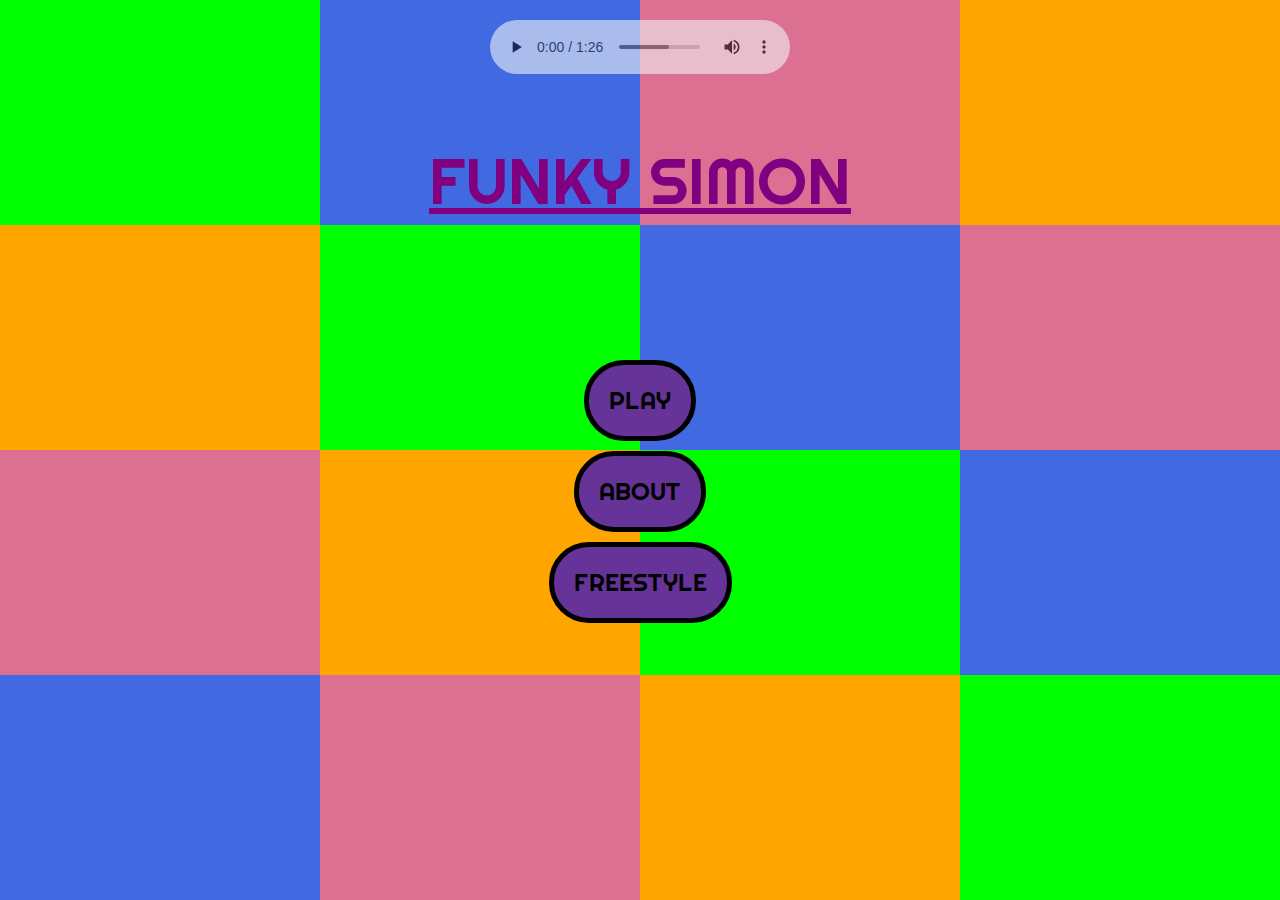
<file: index.html>
<!DOCTYPE html>
<html lang="en">
	<head>
		<meta charset="UTF-8" />
		<meta name="viewport" content="width=device-width, initial-scale=1.0" />
        <title>FUNKY SIMON</title>
		<link rel="stylesheet" href="title-style.css" />
		<link
			href="https://fonts.googleapis.com/css2?family=Righteous&display=swap"
			rel="stylesheet"
        />
    <link rel="apple-touch-icon" sizes="180x180" href="favicon_io/apple-touch-icon.png">
    <link rel="icon" type="image/png" sizes="32x32" href="favicon_io/favicon-32x32.png">
    <link rel="icon" type="image/png" sizes="16x16" href="favicon_io/favicon-16x16.png">
    <link rel="manifest" href="favicon_io/site.webmanifest">
	</head>
	<body>

        <section class='bg'>
		<div class='one'></div>
		<div class='two'></div>
		<div class='three'></div>
		<div class='four'></div>
		<div class='four'></div>
		<div class='one'></div>
		<div class='two'></div>
		<div class='three'></div>
		<div class='three'></div>
		<div class='four'></div>
		<div class='one'></div>
		<div class='two'></div>
		<div class='two'></div>
		<div class='three'></div>
		<div class='four'></div>
		<div class='one'></div>

        </section>
		<main>
            <h1>FUNKY SIMON</h1>
                    <audio controls id='funkySong' src='audio/FunkySong.mp3'></audio>
            <p class="modal">IF YOU WANT TO GET FUNKY - SIMON STYLE - FOLLOW SIMON'S FUNKY REQUEST BY PRESSING THE '1', '2', '3', '4', or '5' KEYS...for F, U, N, K, and Y respectively. FOLLOW THE RHYTHM - OR RISK DISRUPTING THE FUNK. CREATED WITH FUNK BY FUNKMASTER JOSHUA ISRAEL IN HTML5, CSS, and JAVASCRIPT...and garageband. Voice: Joshua Israel Backup: Jessica Israel<br><a href="#" id="close">CLOSE</a></p>
			<a href="funky.html">PLAY</a><a href="#" id="rules">ABOUT</a><a href='soundboard.html'>FREESTYLE</a>
		</main>
		<script src="title-app.js"></script>
	</body>
</html>
</file>
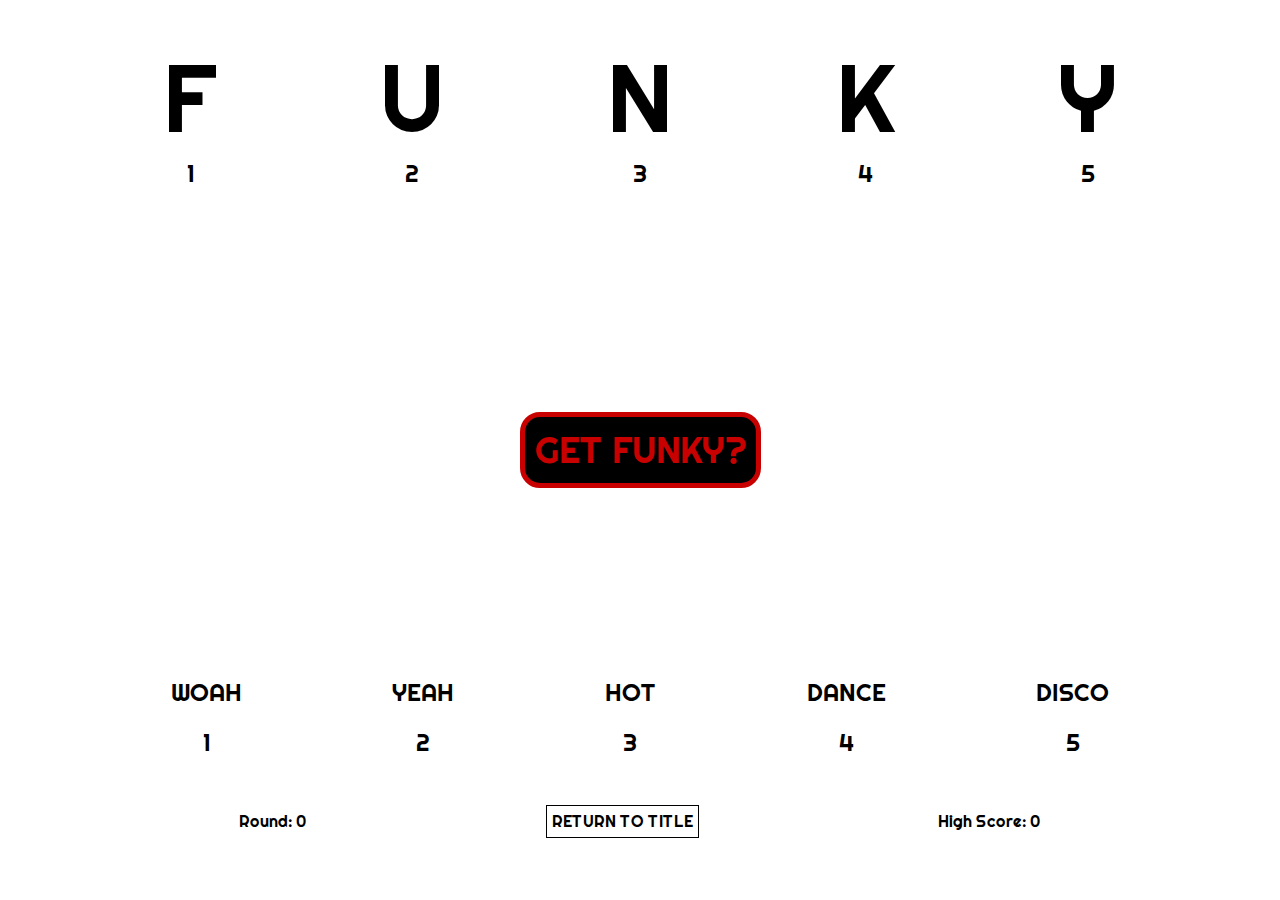
<file: funky.html>
<!DOCTYPE html>
<html lang="en">
<head>
    <meta charset="UTF-8">
    <meta name="viewport" content="width=device-width, initial-scale=1.0">
    <title>FUNKY SIMON</title>
    <link rel="stylesheet" href="https://cdnjs.cloudflare.com/ajax/libs/animate.css/4.0.0/animate.min.css" />
    <link rel='stylesheet' href="style.css">
    <link href="https://fonts.googleapis.com/css2?family=Righteous&display=swap" rel="stylesheet">
    <link rel="apple-touch-icon" sizes="180x180" href="favicon_io/apple-touch-icon.png">
    <link rel="icon" type="image/png" sizes="32x32" href="favicon_io/favicon-32x32.png">
    <link rel="icon" type="image/png" sizes="16x16" href="favicon_io/favicon-16x16.png">
    <link rel="manifest" href="favicon_io/site.webmanifest">
</head>
<body>
    <audio controls id='woah' src='audio/Woah.mp3'></audio>
    <audio controls id='yeah' src='audio/Yeah.mp3'></audio>
    <audio controls id='hot' src='audio/Hot.mp3'></audio>
    <audio controls id='funky' src='audio/funky.mp3'></audio>
    <audio controls id='disco' src='audio/Disco.mp3'></audio>
    <audio controls id='recordScratch' src='audio/RecordScratch.mp3'></audio>
    <audio controls id='ow' src='audio/ow.mp3'></audio>
    <audio controls id='doit' src='audio/doit.mp3'></audio>
    <audio controls id='one' src='audio/one.mp3'></audio>
    <audio controls id='two' src='audio/two.mp3'></audio>
    <audio controls id='three' src='audio/three.mp3'></audio>
    <audio controls id='four' src='audio/four.mp3'></audio>
    <audio controls id='five' src='audio/five.mp3'></audio>
    <audio controls id='dance' src='audio/dance.mp3'></audio>
    <audio controls id='speedUp' src='audio/speedup.mp3'></audio>
    <audio controls id='funkySong' src='audio/FunkySong.mp3'></audio>
            <div class='bg'>
                <div class='one rowOne'></div>
                <div class='two rowOne'></div>
                <div class='three rowOne'></div>
                <div class='four rowOne'></div>
                <div class='four rowTwo'></div>
                <div class='one rowTwo'></div>
                <div class='two rowTwo'></div>
                <div class='three rowTwo'></div>
                <div class='three rowThree'></div>
                <div class='four rowThree'></div>
                <div class='one rowThree'></div>
                <div class='two rowThree'></div>
                <div class='two rowFour'></div>
                <div class='three rowFour'></div>
                <div class='four rowFour'></div>
                <div class='one rowFour'></div>
            </div>
    <section>
        <div class='funky' id="1">F<br><span>1</span></div>
        <div class='funky' id="2">U<br><span>2</span></div>
        <div class='funky' id="3">N<br><span>3</span></div>
        <div class='funky' id="4">K<br><span>4</span></div>
        <div class='funky' id="5">Y<br><span>5</span></div>
    </section>
    <main>
        <div class='text'>
            <span class='hide early'>EARLY</span>
            <span class='hide late'>LATE</span>
            <span class='hide woah'>WOAH</span>
            <span class='hide yeah'>YEAH</span>
            <span class='hide hot'>HOT</span>
            <span class='hide funky1'>DANCE</span>
            <span class='hide disco'>DISCO</span>
        </div>
        <div class='buttons'>
        <button class='playerCue hide'>READY?</button>
        <button class='start'>GET FUNKY?</button>
        <button class='reset hide'></button>
        <button class='nextRound hide'>READY?</button>
        </div>
    </main>
    <section class='player'>
        <div id='player1'>WOAH<br>1</div>
        <div id='player2'>YEAH<br>2</div>
        <div id='player3'>HOT<br>3</div>
        <div id='player4'>DANCE<br>4</div>
        <div id='player5'>DISCO<br>5</div>
    </section>
    <footer>
        <div id='round'></div>
        <a href="index.html">RETURN TO TITLE</a>
        <div id='highScore'>High Score</div>
    </footer>
    <script src="app.js"></script>
</body>
</html>
</file>
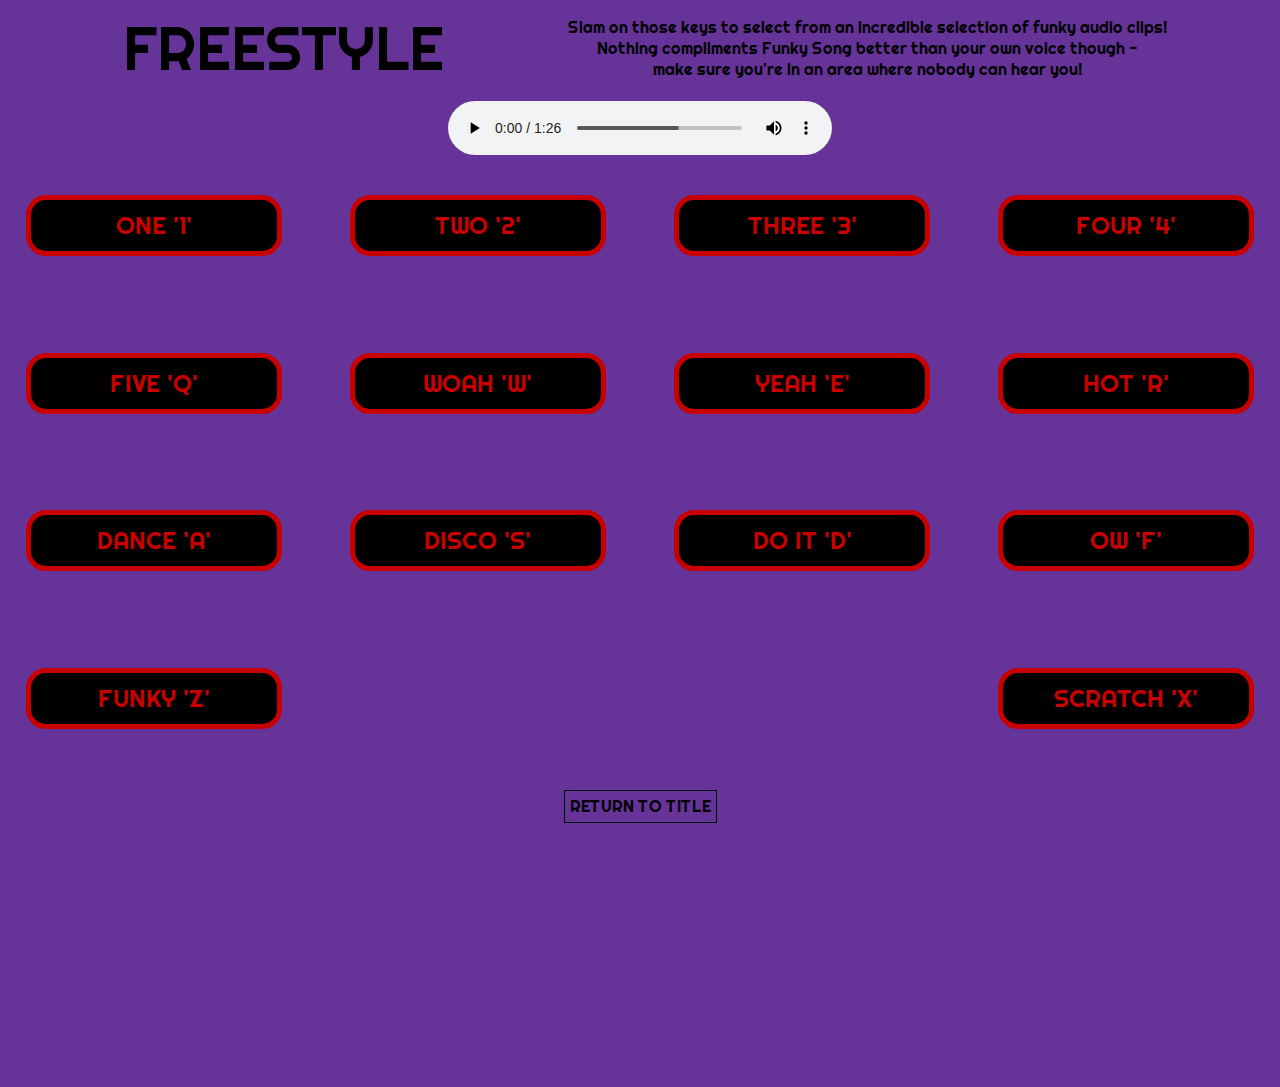
<file: soundboard.html>
<!DOCTYPE html>
<html lang="en">
<head>
    <meta charset="UTF-8">
    <meta name="viewport" content="width=device-width, initial-scale=1.0">
    <title>FUNKY SIMON</title>
    <link rel="stylesheet" href="https://cdnjs.cloudflare.com/ajax/libs/animate.css/4.0.0/animate.min.css" />
    <link rel='stylesheet' href="soundboard-style.css">
    <link href="https://fonts.googleapis.com/css2?family=Righteous&display=swap" rel="stylesheet">
    <link rel="apple-touch-icon" sizes="180x180" href="favicon_io/apple-touch-icon.png">
    <link rel="icon" type="image/png" sizes="32x32" href="favicon_io/favicon-32x32.png">
    <link rel="icon" type="image/png" sizes="16x16" href="favicon_io/favicon-16x16.png">
    <link rel="manifest" href="favicon_io/site.webmanifest">
</head>
<body>
                    <div class='bg'>
                        <div class='one rowOne'></div>
                        <div class='two rowOne'></div>
                        <div class='three rowOne'></div>
                        <div class='four rowOne'></div>
                        <div class='four rowTwo'></div>
                        <div class='one rowTwo'></div>
                        <div class='two rowTwo'></div>
                        <div class='three rowTwo'></div>
                        <div class='three rowThree'></div>
                        <div class='four rowThree'></div>
                        <div class='one rowThree'></div>
                        <div class='two rowThree'></div>
                        <div class='two rowFour'></div>
                        <div class='three rowFour'></div>
                        <div class='four rowFour'></div>
                        <div class='one rowFour'></div>
                                        <div class='one rowOne'></div>
                                        <div class='two rowOne'></div>
                                        <div class='three rowOne'></div>
                                        <div class='four rowOne'></div>
                    </div>
    <h1>FREESTYLE</h1>
    <h2>Slam on those keys to select from an incredible selection of funky audio clips!<br>Nothing compliments Funky Song better than your own voice though -<br>make sure you're in an area where nobody can hear you!</h2>

    <section class='audio'>
        <audio controls id='woah' src='audio/Woah.mp3'></audio>
        <audio controls id='yeah' src='audio/Yeah.mp3'></audio>
        <audio controls id='hot' src='audio/Hot.mp3'></audio>
        <audio controls id='funky' src='audio/funky.mp3'></audio>
        <audio controls id='disco' src='audio/Disco.mp3'></audio>
        <audio controls id='recordScratch' src='audio/RecordScratch.mp3'></audio>
        <audio controls id='ow' src='audio/ow.mp3'></audio>
        <audio controls id='doit' src='audio/doit.mp3'></audio>
        <audio controls id='one' src='audio/one.mp3'></audio>
        <audio controls id='two' src='audio/two.mp3'></audio>
        <audio controls id='three' src='audio/three.mp3'></audio>
        <audio controls id='four' src='audio/four.mp3'></audio>
        <audio controls id='five' src='audio/five.mp3'></audio>
        <audio controls id='dance' src='audio/dance.mp3'></audio>
        <audio controls id='funkySong' src='audio/FunkySong.mp3'></audio>
        </section>
        <section class='sounds'>
        <button id='oneB'>ONE '1'</button>
        <button id='twoB'>TWO '2'</button>
        <button id='threeB'>THREE '3'</button>
        <button id='fourB'>FOUR '4'</button>
        <button id='fiveB'>FIVE 'Q'</button>
        <button id='woahB'>WOAH 'W'</button>
        <button id='yeahB'>YEAH 'E'</button>
        <button id='hotB'>HOT 'R'</button>
        <button id='danceB'>DANCE 'A'</button>
        <button id='discoB'>DISCO 'S'</button>
        <button id='doitB'>DO IT 'D'</button>
        <button id='owB'>OW 'F'</button>
        <button id='funkyB'>FUNKY 'Z'</button>
        <button id='scratchB'>SCRATCH 'X'</button>
        </section>
        <a id='return' href='index.html'>RETURN TO TITLE</a>
    <script src='soundboard-app.js'></script>
</body>
</html>
</file>
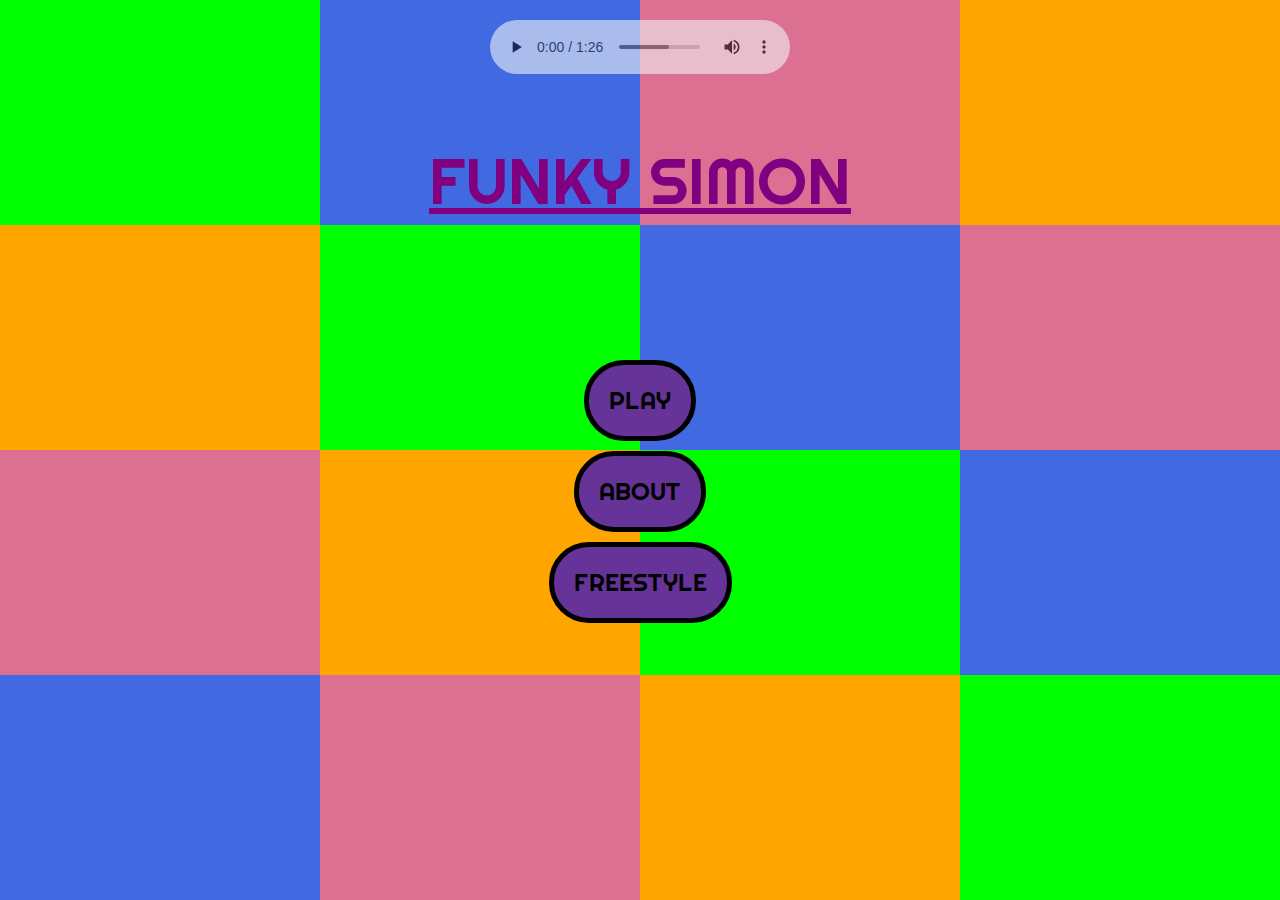
<file: title-screen.html>
<!DOCTYPE html>
<html lang="en">
	<head>
		<meta charset="UTF-8" />
		<meta name="viewport" content="width=device-width, initial-scale=1.0" />
        <title>FUNKY SIMON</title>
		<link rel="stylesheet" href="title-style.css" />
		<link
			href="https://fonts.googleapis.com/css2?family=Righteous&display=swap"
			rel="stylesheet"
        />
    <link rel="apple-touch-icon" sizes="180x180" href="favicon_io/apple-touch-icon.png">
    <link rel="icon" type="image/png" sizes="32x32" href="favicon_io/favicon-32x32.png">
    <link rel="icon" type="image/png" sizes="16x16" href="favicon_io/favicon-16x16.png">
    <link rel="manifest" href="favicon_io/site.webmanifest">
	</head>
	<body>

        <section class='bg'>
		<div class='one'></div>
		<div class='two'></div>
		<div class='three'></div>
		<div class='four'></div>
		<div class='four'></div>
		<div class='one'></div>
		<div class='two'></div>
		<div class='three'></div>
		<div class='three'></div>
		<div class='four'></div>
		<div class='one'></div>
		<div class='two'></div>
		<div class='two'></div>
		<div class='three'></div>
		<div class='four'></div>
		<div class='one'></div>
        </section>
		<main>
            <h1>FUNKY SIMON</h1>
                    <audio controls id='funkySong' src='audio/FunkySong.mp3'></audio>
            <p class="modal">IF YOU WANT TO GET FUNKY - SIMON STYLE - FOLLOW SIMON'S FUNKY REQUEST BY PRESSING THE '1', '2', '3', '4', or '5' KEYS...for F, U, N, K, and Y respectively. FOLLOW THE RHYTHM - OR RISK DISRUPTING THE FUNK. CREATED WITH FUNK BY FUNKMASTER JOSHUA ISRAEL IN HTML5, CSS, and JAVASCRIPT...and garageband. Voice: Joshua Israel Backup: Jessica Israel<br><a href="#" id="close">CLOSE</a></p>
			<a href="funky.html">PLAY</a><a href="#" id="rules">ABOUT</a><a href='soundboard.html'>FREESTYLE</a>
		</main>
		<script src="title-app.js"></script>
	</body>
</html>
</file>
<file: title-style.css>
html, body, div, span, applet, object, iframe,
h1, h2, h3, h4, h5, h6, p, blockquote, pre,
a, abbr, acronym, address, big, cite, code,
del, dfn, em, img, ins, kbd, q, s, samp,
small, strike, strong, sub, sup, tt, var,
b, u, i, center,
dl, dt, dd, ol, ul, li,
fieldset, form, label, legend,
table, caption, tbody, tfoot, thead, tr, th, td,
article, aside, canvas, details, embed, 
figure, figcaption, footer, header, hgroup, 
menu, nav, output, ruby, section, summary,
time, mark, audio, video {
	margin: 0;
	padding: 0;
	border: 0;
	font-size: 100%;
	font: inherit;
    vertical-align: baseline;
}

body {
    background: black;
    margin: 0; 
}

.bg {
    display: flex;
    flex-wrap: wrap;
    position: absolute;
    z-index: -1;
}
   
div {
    height: 25vh;
    width: 25vw;
    
}

@keyframes background1 {
    0% {background-color: lime;}
    25% {background-color: royalblue;}
    50% {background-color: palevioletred;}
    75% {background-color: orange;}
    100% {background-color: lime;}
}

@keyframes background2 {
    0% {background-color: royalblue;}
    25% {background-color: palevioletred;}
    50% {background-color: orange;}
    75% {background-color: lime;}
    100% {background-color: royalblue;}
}

@keyframes background3 {
     0% {background-color: palevioletred;}
    25% {background-color: orange;}
    50% {background-color: lime;}
    75% {background-color: royalblue;}
    100% {background-color: palevioletred;}
}

@keyframes background4 {
     0% {background-color: orange;}
    25% {background-color: lime;}
    50% {background-color: royalblue;}
    75% {background-color: palevioletred;}
    100% {background-color: orange;}
}

.one {
    background-color: lime;
    animation-name: background1;
    animation-duration: 5s;
    animation-iteration-count: infinite;
    animation-timing-function: linear;
}

.two {
    background-color: royalblue;
    animation-name: background2;
    animation-duration: 5s;
    animation-iteration-count: infinite;
    animation-timing-function: linear;
}

.three {
    background-color: palevioletred;
    animation-name: background3;
    animation-duration: 5s;
    animation-iteration-count: infinite;
    animation-timing-function: linear;
}

.four {
    background-color: orange;
    animation-name: background4;
    animation-duration: 5s;
    animation-iteration-count: infinite;
    animation-timing-function: linear;
}

main {
    display: flex;
    flex-direction: column;
    justify-content: space-between;
    align-items: center;
    font-family: Righteous;
}

h1 {
    display: flex;
    justify-content: center;
    align-items: center;
    height: 40vh;
    font-size: 64px;
    color: purple;
    text-decoration: underline;
}

a {
    border: 5px solid black;
    border-radius: 40px;
    padding: 20px;
    text-decoration: none;
    font-size: 24px;
    color: black;
    background: rebeccapurple;
    margin-bottom: 10px;
}

.modal {
    display: flex;
    justify-content: center;
    align-items: center;
    position: absolute;
    margin: 45vh 20px;
}

p {
    z-index: -2;
    border: 5px solid black;
    border-radius: 40px;
    padding: 20px;
    background: rebeccapurple;
    position: absolute;
    justify-content: center;
    align-items: center;
}

#close {
    border: none;
    border-radius: 40px;
    padding: 20px;
    text-decoration: none;
    font-size: 24px;
    color: black;
    background: none;
    margin: 0 auto;
}

audio {
    opacity: .6;
    z-index: 1;
    position: absolute;
    margin: 20px 0;
}
</file>
<file: style.css>
html {
	font-family: Righteous;
}

body {
    margin: 0;
}

section {
	height: 30vh;
	display: flex;
	flex-wrap: wrap;
	align-items: center;
	justify-content: space-evenly;
    font-size: 96px;
    line-height: 50px;
    transition: color .2s;
}

span {
    margin: 0 auto;
    font-size: 24px;
}

main {
	height: 40vh;
    display: flex;
    flex-direction: column;
	justify-content: center;
    align-items: center;
}

button {
    font-size: 36px;
	font-family: Righteous;
	color: rgba(200, 0, 0, 1);
	border: 5px solid;
	border-radius: 20px;
	background: black;
    padding: 10px;
}

.text {
    height: 20vh;
    display: flex;
    flex-direction: column;
    z-index: 0;
    position: absolute;
}

.woah, .yeah, .hot, .funky1, .disco, .early, .late {
    font-size: 200px;
    color: red;
}

.player {
    display: flex;
    flex-wrap: nowrap;
    justify-content: space-evenly;
    align-items: center;
    font-size: 24px;
    height: 15vh;
    margin: 20px;
}

footer {
	display: flex;
	justify-content: space-evenly;
    align-items: center;
}

a {
	color: black;
	text-decoration: none;
	border: 1px solid black;
    padding: 5px;
}



div {
    text-align: center;
    align-items: center;
    justify-content: center;
}

.pulse {
    color: red;
    transition: color .2s;
    text-decoration: underline;
}

.playerCue {
    background-color: black;
    color: red;
    height: 90px;
    width: 125px;
    animation-name: indicator;
    animation-duration: 1s;
    animation-iteration-count: infinite;
    animation-timing-function: ease-in-out;
    z-index: -1;
}

.hide {
    display: none;
}

.bg {
    display: flex;
    flex-wrap: wrap;
    position: absolute;
    z-index: -1;
    height:100vh;
    width: 100vw;
}

audio {
    opacity: 0;
    position: absolute;
    pointer-events: none;
    z-index: -2;
}

.one, .two, .three, .four {
    background-color: white;
    height:25vh;
    width:25vw;
    animation-duration: 4s;
    animation-iteration-count: infinite;
    animation-timing-function: ease-in-out;
}



@keyframes background1 {
    0% {background-color: lime;}
    25% {background-color: royalblue;}
    50% {background-color: palevioletred;}
    75% {background-color: orange;}
    100% {background-color: lime;}
}

@keyframes background2 {
    0% {background-color: royalblue;}
    25% {background-color: palevioletred;}
    50% {background-color: orange;}
    75% {background-color: lime;}
    100% {background-color: royalblue;}
}

@keyframes background3 {
     0% {background-color: palevioletred;}
    25% {background-color: orange;}
    50% {background-color: lime;}
    75% {background-color: royalblue;}
    100% {background-color: palevioletred;}
}

@keyframes background4 {
     0% {background-color: orange;}
    25% {background-color: lime;}
    50% {background-color: royalblue;}
    75% {background-color: palevioletred;}
    100% {background-color: orange;}
}

@keyframes indicator {
    0% {border-color: limegreen; color: limegreen; height: 120px; width: 195px;}
    50% {border-color: red; color: red; height: 90px; width: 155px;}
    100% {border-color: limegreen; color: limegreen; height: 120px; width: 195px;}
}
</file>
<file: soundboard-style.css>
html, body, div, span, applet, object, iframe,
h1, h2, h3, h4, h5, h6, p, blockquote, pre,
a, abbr, acronym, address, big, cite, code,
del, dfn, em, img, ins, kbd, q, s, samp,
small, strike, strong, sub, sup, tt, var,
b, u, i, center,
dl, dt, dd, ol, ul, li,
fieldset, form, label, legend,
table, caption, tbody, tfoot, thead, tr, th, td,
article, aside, canvas, details, embed, 
figure, figcaption, footer, header, hgroup, 
menu, nav, output, ruby, section, summary,
time, mark, audio, video {
	margin: 0;
	padding: 0;
	border: 0;
	font-size: 100%;
	font: inherit;
    vertical-align: baseline;
}

body {
    display: flex;
    justify-content: space-evenly;
    align-items: center;
    flex-wrap: wrap;
    font-family: Righteous;
    color: black;
    background: rebeccapurple;
}

h1 {
    font-size: 60px;
    margin: 5px;
    padding: 5px;
}

h2 {
    text-align: center;
    margin: 0;
    padding: 0;
    border: none;
}

.bg {
    display: flex;
    flex-wrap: wrap;
    position: absolute;
    z-index: -1;
    height: 100vh;
    width: 100vw;
}

button {
    font-family: Righteous;
    font-size: 24px;
	color: rgba(200, 0, 0, 1);
	border: 5px solid;
	border-radius: 20px;
	background: black;
    padding: 10px;
    margin: 2%;
    margin-top: 0;
    width: 20vw;
}

audio {
    position: absolute;
    opacity: 0;
} 

#funkySong {
    position: relative;
    margin: 0px;
    margin-top: 5px;
    opacity: 1;
    width: 30vw;
}

.sounds {
    display: flex;
    justify-content: space-between;
    align-items: center;
    flex-wrap: wrap;
    height: 70vh;
}

a {
	color: black;
	text-decoration: none;
	border: 1px solid black;
    padding: 5px;
}

.one, .two, .three, .four {
    height:25vh;
    width:25vw;
    animation-duration: 4s;
    animation-iteration-count: infinite;
    animation-timing-function: ease-in-out;
}

@keyframes background1 {
    0% {background-color: lime;}
    25% {background-color: royalblue;}
    50% {background-color: palevioletred;}
    75% {background-color: orange;}
    100% {background-color: lime;}
}

@keyframes background2 {
    0% {background-color: royalblue;}
    25% {background-color: palevioletred;}
    50% {background-color: orange;}
    75% {background-color: lime;}
    100% {background-color: royalblue;}
}

@keyframes background3 {
     0% {background-color: palevioletred;}
    25% {background-color: orange;}
    50% {background-color: lime;}
    75% {background-color: royalblue;}
    100% {background-color: palevioletred;}
}

@keyframes background4 {
     0% {background-color: orange;}
    25% {background-color: lime;}
    50% {background-color: royalblue;}
    75% {background-color: palevioletred;}
    100% {background-color: orange;}
}
</file>
